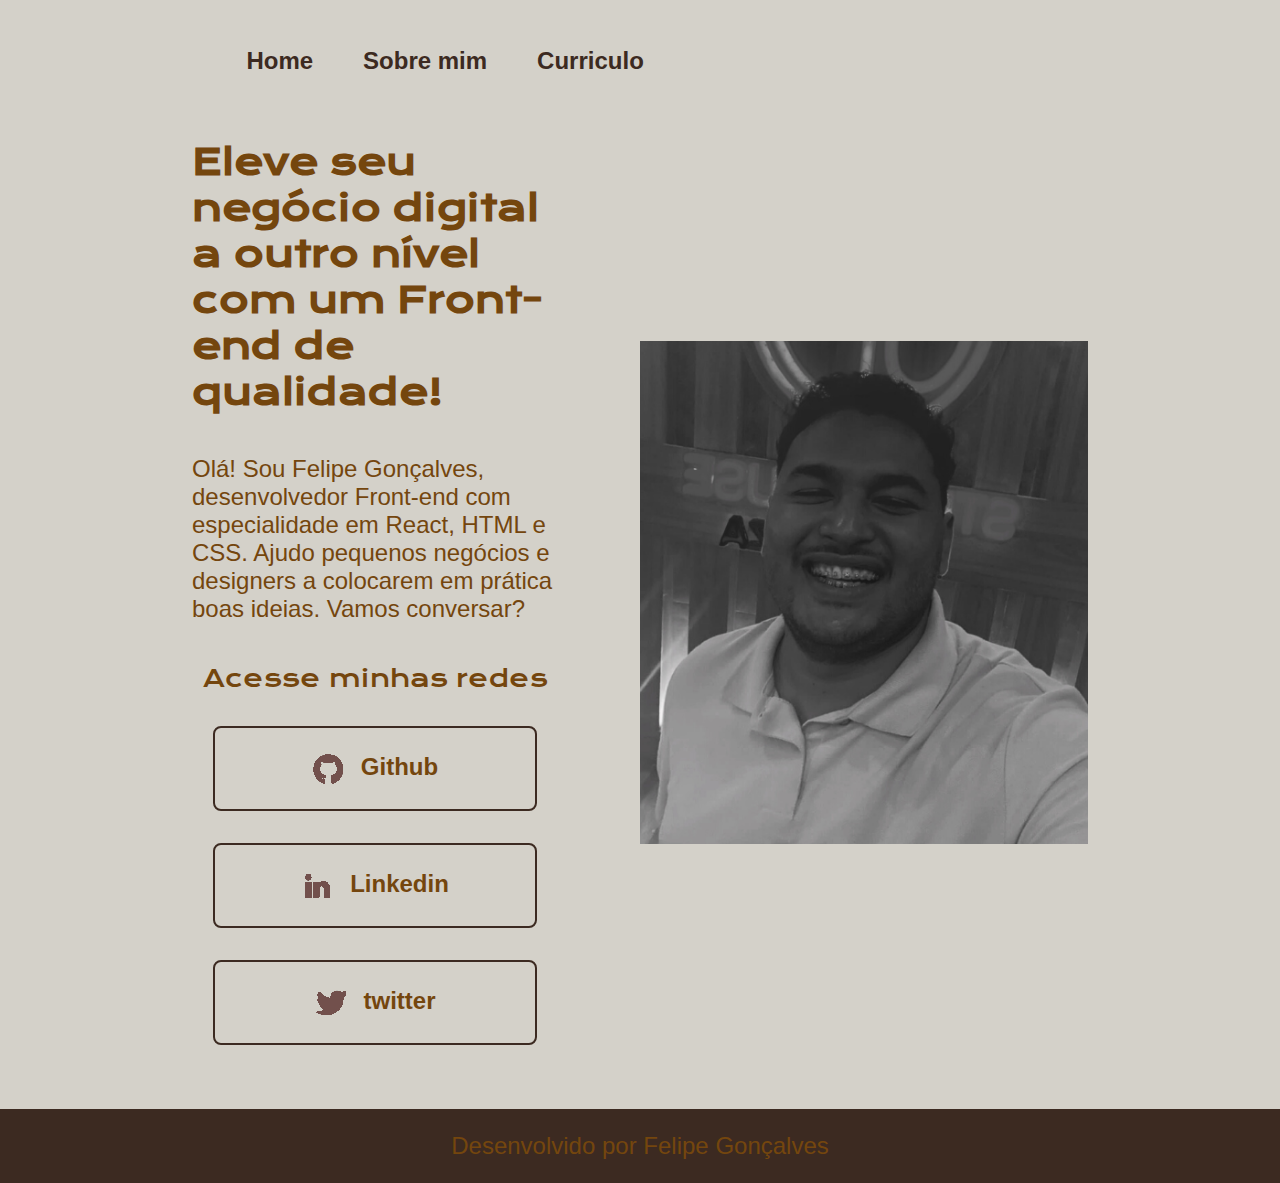
<file: index.html>
<!DOCTYPE html>
<html lang="en">
<head>
      <meta charset="UTF-8">
      <meta http-equiv="X-UA-Compatible" content="IE=edge">
      <meta name="viewport" content="width=], initial-scale=1.0">
      <title>Portfolio</title>
      <link rel="stylesheet" href="./styles/style.css">
</head>
<body>
     <header class="cabecalho">
          <nav class=" cabecalho__menu"> 
                 <a class="cabecalho__menu__link" href="index.html">Home</a>
                 <a class="cabecalho__menu__link" href="about.html">Sobre mim</a>
                 <a class="cabecalho__menu__link" href="curriculo.html" > Curriculo </a>                                                       
          </nav>
     </header>
      <main class="apresentacao">
          <section class="apresentacao__conteudo"> 
               <h1 class="apresentacao__conteudo__titulo">Eleve seu negócio digital a outro nível <strong class="titulo-destaque">com um Front-end de qualidade!</strong></h1>
               <p class="apresentacao__conteudo__texto"> Olá! Sou Felipe Gonçalves, desenvolvedor Front-end com especialidade em React, HTML e CSS. Ajudo pequenos negócios e designers a colocarem em prática boas ideias. Vamos conversar?</p>
               <div class="apresentacao__links">
                    <h2 class="apresentacao__links__subtitulo"> Acesse minhas redes </h2>

                    <a class="apresentacao__links__navegacao"  href="https://github.com/guilhermeonrails">
                    <img src="assets/github.png">
                    Github
                    </a>
                    <a class="apresentacao__links__navegacao"  href="https://linkedin.com/in/rafaballerini">
                         <img src="assets/linkedin.png">
                         Linkedin
                    </a>
                    <a class="apresentacao__links__navegacao"  href="https://twitter.com/FelipeS82839715">
                         <img src="assets/twitter.png">
                         twitter
                    </a>
               
               </div>
          </section>
      <img class="apresentacao__imagem" src="assets/imagem.png" alt="Felipe no restaurante">
      </main>
       <footer class="rodape">
          <p> Desenvolvido por Felipe Gonçalves</p>
       </footer>
</body>
</html>
</file>
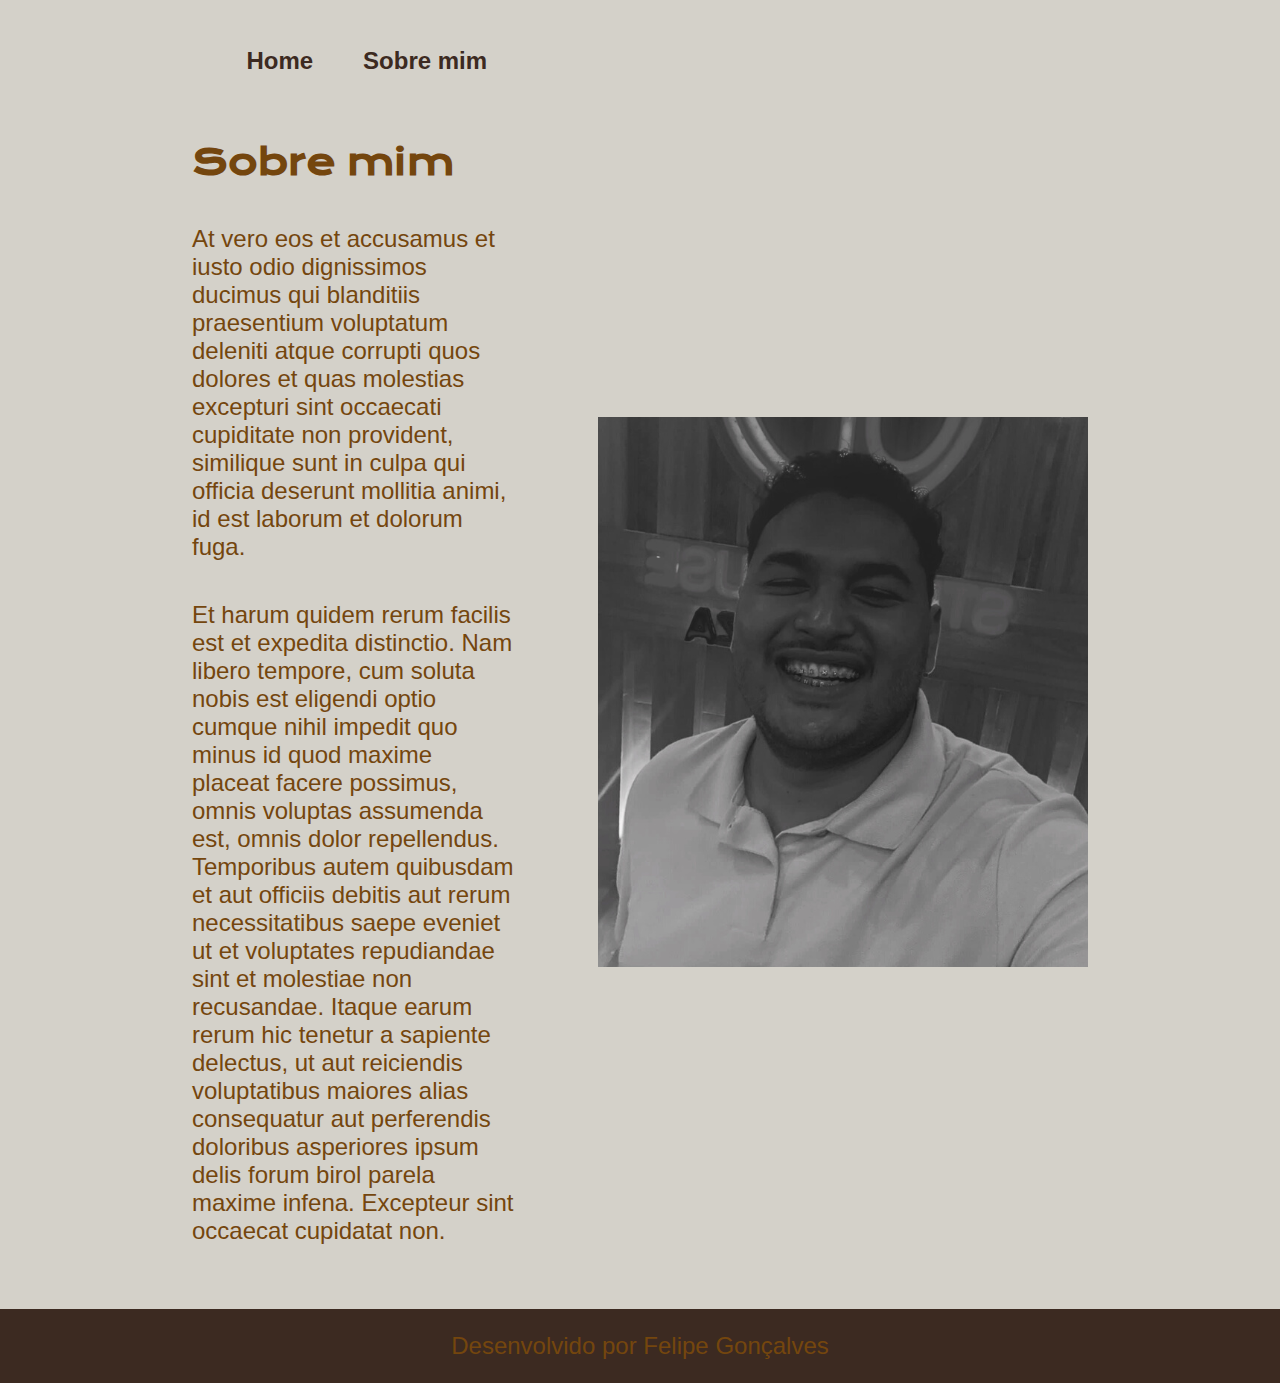
<file: about.html>
<!DOCTYPE html>
<html lang="pt-br">
<head>
    <meta charset="UTF-8">
    <meta http-equiv="X-UA-Compatible" content="IE=edge">
    <meta name="viewport" content="width=device-width, initial-scale=1.0">
    <title>Sobre mim</title>
    <link rel="stylesheet" href="./styles/style.css">
</head>
<body>
      <header class="cabecalho">
          <nav class=" cabecalho__menu"> 
            <a class="cabecalho__menu__link" href="index.html">Home</a>
            <a class="cabecalho__menu__link" href="about.html">Sobre mim</a>
          </nav>
      </header>

      <main class="apresentacao">
           <section class="apresentacao__conteudo">
              <h1 class="apresentacao__conteudo__titulo"> Sobre mim </h1>
              <p class="apresentacao__conteudo__texto">At vero eos et accusamus et iusto odio dignissimos ducimus qui blanditiis praesentium voluptatum deleniti atque corrupti quos dolores et quas molestias excepturi sint occaecati cupiditate non provident, similique sunt in culpa qui officia deserunt mollitia animi, id est laborum et dolorum fuga.</p>
              <p class="apresentacao__conteudo__texto">Et harum quidem rerum facilis est et expedita distinctio. Nam libero tempore, cum soluta nobis est eligendi optio cumque nihil impedit quo minus id quod maxime placeat facere possimus, omnis voluptas assumenda est, omnis dolor repellendus. Temporibus autem quibusdam et aut officiis debitis aut rerum necessitatibus saepe eveniet ut et voluptates repudiandae sint et molestiae non recusandae. Itaque earum rerum hic tenetur a sapiente delectus, ut aut reiciendis voluptatibus maiores alias consequatur aut perferendis doloribus asperiores ipsum delis forum birol parela maxime infena. Excepteur sint occaecat cupidatat non.</p>
           </section>
           <img src="assets/imagem.png" alt="Felipe no restaurante">
      </main>

      <footer class="rodape">
        <p> Desenvolvido por Felipe Gonçalves</p>
     </footer>
</body>
</html >
</file>
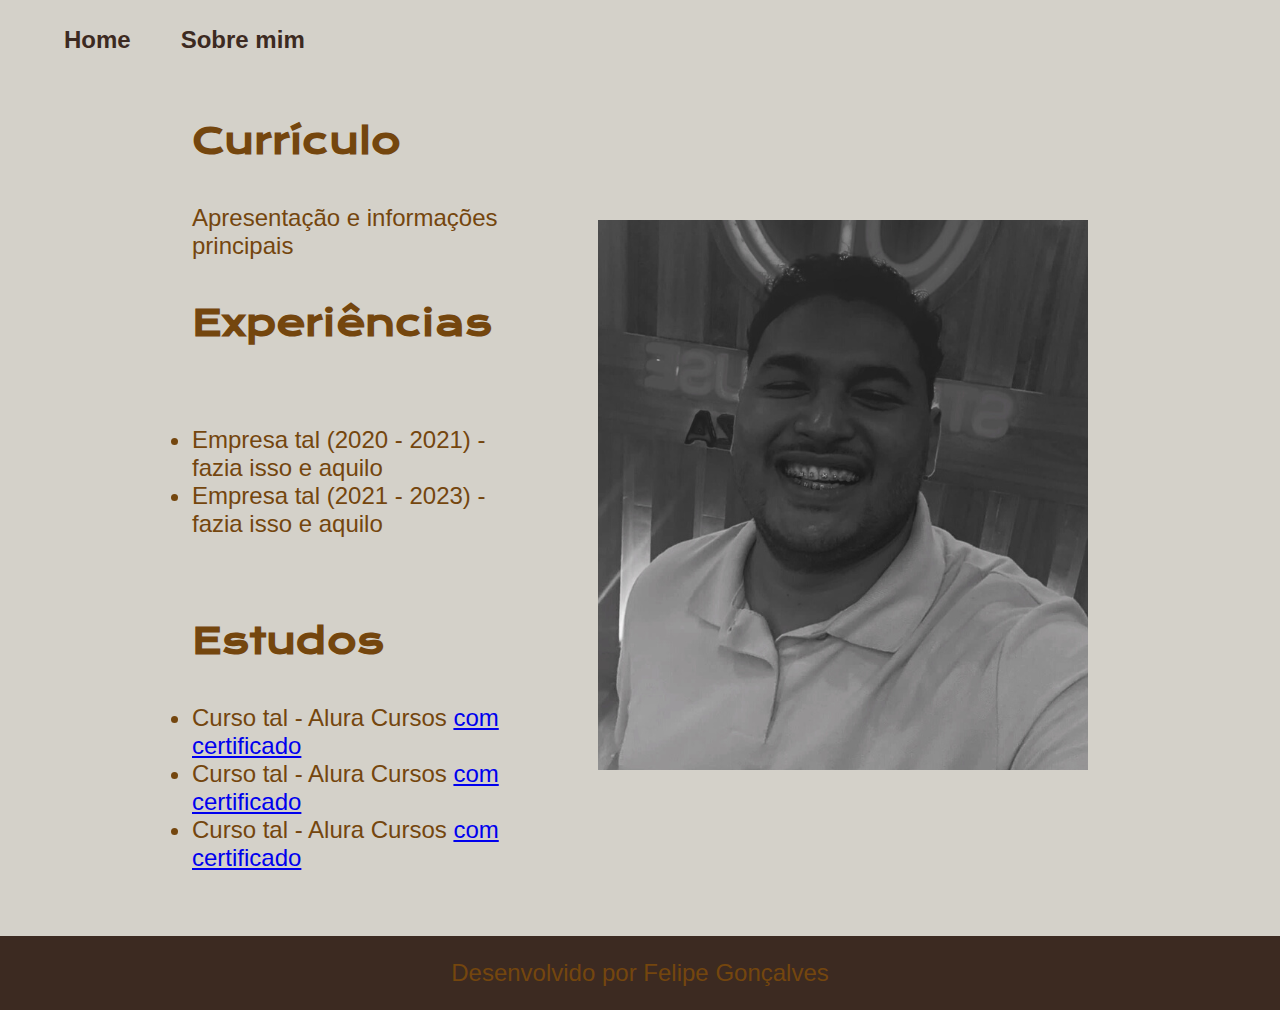
<file: curriculo.html>
<!DOCTYPE html>
<html lang="pt-BR">
<head>
    <meta charset="UTF-8">
    <meta http-equiv="X-UA-Compatible" content="IE=edge">
    <meta name="viewport" content="width=device-width, initial-scale=1.0">
    <link rel="stylesheet" href="./styles/style.css">
    <title>Curriculo</title>
</head>
<body>
   
    <header> 
        <nav class=" cabecalho__menu"> 
            <a class="cabecalho__menu__link" href="index.html">Home</a>
            <a class="cabecalho__menu__link" href="about.html">Sobre mim</a>
          </nav>
    </header>

    
    <main class="apresentacao">
        <section class="apresentacao__conteudo">
            <h1 class="apresentacao__conteudo__titulo">Currículo</h1>
            <p class="apresentacao__conteudo__texto">
                Apresentação e informações principais
            </p>
            <h2 class="apresentacao__conteudo__titulo">Experiências</h2>
            <p class="apresentacao__conteudo__texto">
            <ul class="apresentacao__conteudo__texto">
                <li> Empresa tal (2020 - 2021) - fazia isso e aquilo </li>
                <li> Empresa tal (2021 - 2023) - fazia isso e aquilo </li>
            </ul>
            </p>
            <h2 class="apresentacao__conteudo__titulo">Estudos</h2>
            <div class="apresentacao__conteudo__texto">
            <ul class="apresentacao__conteudo__texto">
                <li>Curso tal - Alura Cursos <a href="linkdocertificado">com certificado</a> </li>
                <li>Curso tal - Alura Cursos <a href="linkdocertificado">com certificado</a></li>
                <li>Curso tal - Alura Cursos <a href="linkdocertificado">com certificado</a></li>
            </ul>
            </div>    
        </section>
        <img src="assets/imagem.png" alt="Felipe no restaurante">
    </main> 

        <footer class="rodape">
            <p> Desenvolvido por Felipe Gonçalves</p>
         </footer>

</body>
</html>
</file>
<file: styles/style.css>
@import url('https://fonts.googleapis.com/css2?family=Krona+One&family=Montserrat:wght@400;600&display=swap');

:root {
    --cor-primaria:#d4d1c9;
    --cor-secundaria:#74460e;
    --cor-terciaria:#3C2A21;
    
    --font-primaria: 'Krona One', sans-serif;
    --fonte-secundaria:'montserat', sans-serif;
}

*{
     margin:0;
     padding: 0%;

}

body {
     /* height: 100vh; */
     box-sizing: border-box;
     background-color: var(--cor-primaria);
     color:var(--cor-secundaria);

}
.cabecalho {
 padding: 2% 0% 0% 15%;
}
.cabecalho__menu { 
  padding: 2% 2% 0% 5%;
  display: flex;  
  gap: 50px;
}
.cabecalho__menu__link {
    font-family: var(--fonte-secundaria);
    font-size: 1.5rem;
    font-weight: 600;
    color: var(--cor-terciaria);
    text-decoration: none;
}
.apresentacao {
    padding: 5% 15%;
    display: flex;
    align-items: center;
    justify-content: space-between;
    gap: 82px;
}

.apresentacao__conteudo {
    width: 50%;
    display: flex;
    flex-direction: column;
    gap:40px;
}

.apresentacao__conteudo__titulo {
    font-size: 2.25rem;
    font-family: var(--font-primaria);
     
}

.apresentacao__conteudo__texto {
   font-size: 1.5rem;
   font-family: var(--fonte-secundaria);
}

.apresentacao__links {
    display: flex;
    flex-direction: column;
    justify-content: space-between;
    align-items: center ;
    gap: 32px
}

.apresentacao__links__subtitulo{
  font-family: var(--font-primaria);
  font-weight: 400;
  font-size: 1.25;
  
}

.apresentacao__links__navegacao {
     
     display: flex;
     justify-content: center;
     gap: 16px;
     color: var(--cor-secundaria);
     width: 320px;
     text-align: center;
     border-radius: 8px;
     font-size: 1.5rem;
     font-weight: 600;
     padding: 24.5px 0;
     font-family: var(--fonte-secundaria);
     text-decoration: none;
     border: 2px solid var(--cor-terciaria);
}

.apresentacao__links__navegacao:hover {
    background-color: var(--cor-terciaria);
}

.apresentacao__imagem{
    width: 50%;
}

.rodape {
    padding: 23px;
    background-color: var(--cor-terciaria);
    text-align: center;
    font-size: 1.5rem;
    font-family: var(--fonte-secundaria);
    font-weight: 400;
   
}

@media (max-width: 1200px) {
    .cabecalho {
        padding: 10%;
    }  

    .cabecalho__menu {
        justify-content: center;
    }
    
    .apresentacao{
        flex-direction: column-reverse;
        padding: 5%;
      }

    .apresentacao__conteudo {
        width: auto;
    }
}
</file>
